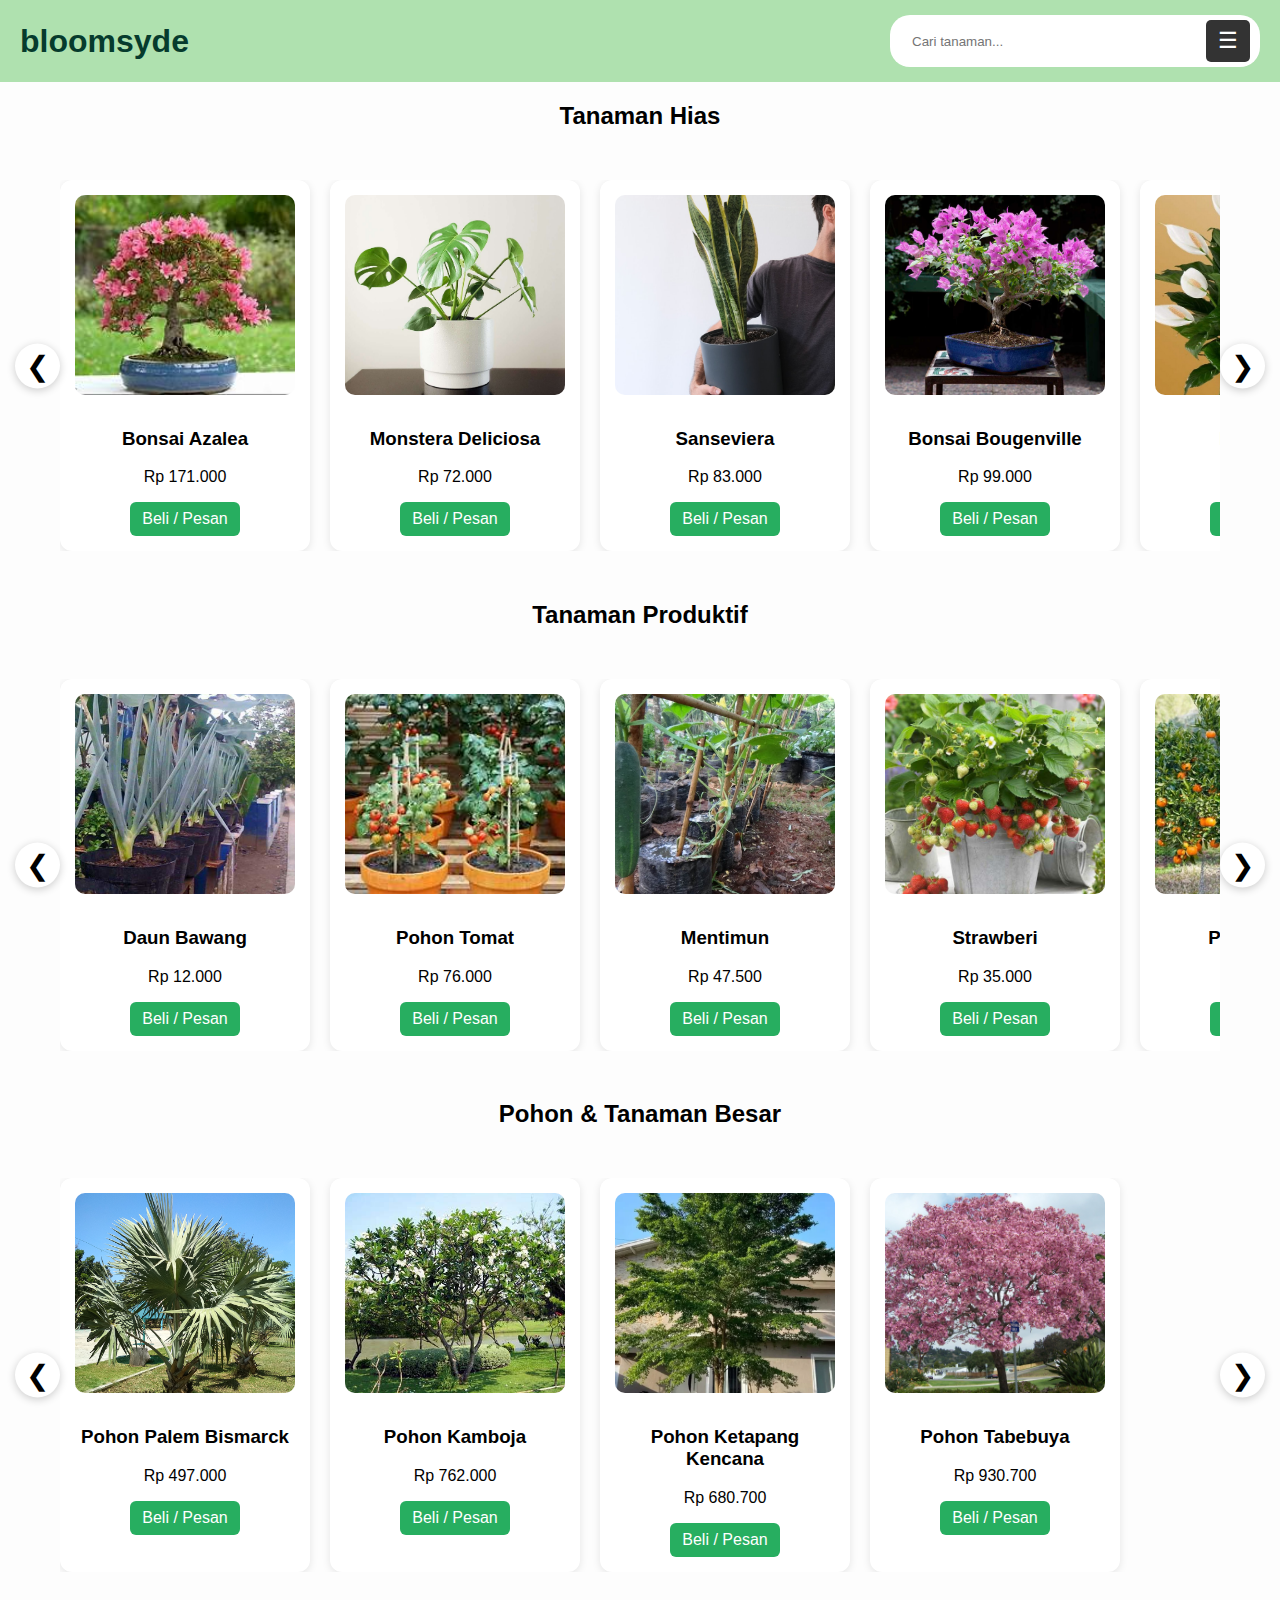
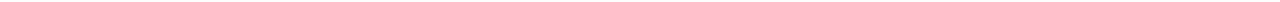
<file: bs.html>
<!DOCTYPE html>
<html lang="id">
  <head>
    <meta charset="UTF-8" />
    <meta name="viewport" content="width=device-width, initial-scale=1.0" />
    <title>Belanja Sekarang</title>
    <style>
      body {
        font-family: Arial, sans-serif;
        margin: 0;
        padding: 0;
        background: #fdfdfd;
      }

      nav.navbar {
        display: flex;
        justify-content: space-between;
        align-items: center;
        padding: 15px 20px;
        background: #afe1af;
        color: #063b2d;
      }
      nav h1 {
        margin: 0;
      }

      .search-container {
        display: flex;
        align-items: center;
        background: white;
        border-radius: 20px;
        padding: 5px 10px;
        width: 350px;
      }
      .search-container input {
        padding: 8px 12px;
        border-radius: 20px;
        border: none;
        outline: none;
        width: 100%;
      }
      .hamburger-menu {
        font-size: 22px;
        cursor: pointer;
        background: #333;
        color: white;
        padding: 8px 12px;
        border-radius: 5px;
        margin-left: 10px;
      }
      .hamburger-menu:hover {
        background: #555;
      }

      .sidebar {
        position: fixed;
        top: 0;
        left: -250px;
        width: 250px;
        height: 100%;
        background: #333;
        color: white;
        padding-top: 60px;
        transition: left 0.3s ease;
        z-index: 1000;
      }
      .sidebar a {
        display: block;
        padding: 12px 20px;
        color: white;
        text-decoration: none;
      }
      .sidebar a:hover {
        background: #444;
      }
      .sidebar.active {
        left: 0;
      }

      .overlay {
        position: fixed;
        top: 0;
        left: 0;
        width: 100%;
        height: 100%;
        background: rgba(0, 0, 0, 0.4);
        display: none;
        z-index: 500;
      }
      .overlay.active {
        display: block;
      }

      .carousel-container {
        position: relative;
        padding: 30px 60px;
      }
      .product-list {
        display: flex;
        gap: 20px;
        overflow-x: auto;
        scroll-behavior: smooth;
        scroll-snap-type: x mandatory;
      }
      .product-list::-webkit-scrollbar {
        display: none;
      }

      .product-card {
        flex: 0 0 auto;
        width: 220px;
        background: #fff;
        border-radius: 12px;
        box-shadow: 0 2px 8px rgba(0, 0, 0, 0.1);
        text-align: center;
        padding: 15px;
        scroll-snap-align: start;
        transition: transform 0.3s, box-shadow 0.3s;
        cursor: pointer;
      }
      .product-card:hover {
        transform: scale(1.05);
        box-shadow: 0 6px 16px rgba(0, 0, 0, 0.2);
      }
      .product-card img {
        width: 100%;
        height: 200px;
        object-fit: cover;
        border-radius: 10px;
        margin-bottom: 10px;
        transition: transform 0.3s;
      }
      .product-card:hover img {
        transform: scale(1.1);
      }

      .btn-beli {
        display: inline-block;
        background: #27ae60;
        color: white;
        padding: 8px 12px;
        border-radius: 6px;
        text-decoration: none;
        transition: 0.3s;
      }
      .btn-beli:hover {
        background: #2ecc71;
        transform: scale(1.05);
      }

      .arrow {
        position: absolute;
        top: 50%;
        transform: translateY(-50%);
        background: #fff;
        border: none;
        font-size: 28px;
        cursor: pointer;
        width: 45px;
        height: 45px;
        border-radius: 50%;
        box-shadow: 0 2px 8px rgba(0, 0, 0, 0.2);
        display: flex;
        align-items: center;
        justify-content: center;
      }
      .arrow.left {
        left: 15px;
      }
      .arrow.right {
        right: 15px;
      }
      .arrow:hover {
        background: #27ae60;
        color: #fff;
        transform: translateY(-50%) scale(1.1);
      }
    </style>
  </head>
  <body>
    <!-- Navbar -->
    <nav class="navbar">
      <h1>bloomsyde</h1>
      <div class="search-container">
        <input type="text" placeholder="Cari tanaman..." />
        <span class="hamburger-menu" onclick="toggleMenu()">☰</span>
      </div>
    </nav>

    <!-- Sidebar -->
    <div id="sidebar" class="sidebar">
      <a href="index.html">🏠 Home</a>
      <a href="k.html">🛒 Keranjang</a>
      <a href="index.html#about">📑 Tentang Kami</a>
      <a href="index.html#contact">📞 Kontak</a>
    </div>
    <div class="overlay" id="overlay" onclick="toggleMenu()"></div>

    <!-- Tanaman Hias -->
    <h2 style="text-align: center">Tanaman Hias</h2>
    <section class="carousel-container">
      <button class="arrow left" onclick="scrollLeft('productList1')">
        &#10094;
      </button>
      <div class="product-list" id="productList1">
        <div class="product-card">
          <img src="OIP1.jpeg" alt="azalea" />
          <h3>Bonsai Azalea</h3>
          <p class="price">Rp 171.000</p>
          <a
            href="transaksi.html?produk=Bonsai%20Azalea&harga=171000&gambar=OIP1.jpeg"
            class="btn-beli"
            >Beli / Pesan</a
          >
        </div>
        <div class="product-card">
          <img src="Monstera-in-Sawyer-Pot-Large.jpg" alt="deliciosa" />
          <h3>Monstera Deliciosa</h3>
          <p class="price">Rp 72.000</p>
          <a
            href="transaksi.html?produk=Monstera%20Deliciosa&harga=72000&gambar=Monstera-in-Sawyer-Pot-Large.jpg"
            class="btn-beli"
            >Beli / Pesan</a
          >
        </div>

        <div class="product-card">
          <img src="lm.jpg" alt="Sanseviera " />
          <h3>Sanseviera</h3>
          <p class="price">Rp 83.000</p>
          <a
            href="transaksi.html?produk=Sanseviera&harga=83000&gambar=lm.jpg"
            class="btn-beli"
            >Beli / Pesan</a
          >
        </div>

        <div class="product-card">
          <img src="PHG0718Bonsaitree08.jpg" alt="bougenville" />
          <h3>Bonsai Bougenville</h3>
          <p class="price">Rp 99.000</p>
          <a
            href="transaksi.html?produk=Bonsai%20Bougenville&harga=99000&gambar=PHG0718Bonsaitree08.jpg"
            class="btn-beli"
            >Beli / Pesan</a
          >
        </div>

        <div class="product-card">
          <img src="spathiphyllum-peace-lily.jpg" alt="lily" />
          <h3>Peace Lily</h3>
          <p class="price">Rp 58.000</p>
          <a
            href="transaksi.html?produk=Peace%20Lily&harga=58000&gambar=spathiphyllum-peace-lily.jpg"
            class="btn-beli"
            >Beli / Pesan</a
          >
        </div>

        <div class="product-card">
          <img src="Monstera-Siltepecana-El-Salvador.jpg" alt="monstera" />
          <h3>Monstera Siltepecana</h3>
          <p class="price">Rp 159.000</p>
          <a
            href="transaksi.html?produk=Monstera%20Siltepecana&harga=159000&gambar=Monstera-Siltepecana-El-Salvador.jpg"
            class="btn-beli"
            >Beli / Pesan</a
          >
        </div>

        <div class="product-card">
          <img src="ct.jpg" alt="kaktus-mini" />
          <h3>Kaktus Mini</h3>
          <p class="price">Rp 24.790</p>
          <a
            href="transaksi.html?produk=Kaktus%20Mini&harga=24790&gambar=ct.jpg"
            class="btn-beli"
            >Beli / Pesan</a
          >
        </div>
      </div>
      <button class="arrow right" onclick="scrollRight('productList1')">
        &#10095;
      </button>
    </section>

    <!-- Tanaman Produktif -->
    <h2 style="text-align: center">Tanaman Produktif</h2>
    <section class="carousel-container">
      <button class="arrow left" onclick="scrollLeft('productList2')">
        &#10094;
      </button>
      <div class="product-list" id="productList2">
        <div class="product-card">
          <img src="cara-menanam-daun-bawang-di-pot.jpg" alt="daun" />
          <h3>Daun Bawang</h3>
          <p class="price">Rp 12.000</p>
          <a
            href="transaksi.html?produk=Daun%20Bawang&harga=12000&gambar=cara-menanam-daun-bawang-di-pot.jpg"
            class="btn-beli"
            >Beli / Pesan</a
          >
        </div>

        <div class="product-card">
          <img src="OIP.jpeg" alt="tomat" />
          <h3>Pohon Tomat</h3>
          <p class="price">Rp 76.000</p>
          <a
            href="transaksi.html?produk=Pohon%20Tomat&harga=76000&gambar=OIP.jpeg"
            class="btn-beli"
          >
            Beli / Pesan
          </a>
        </div>

        <div class="product-card">
          <img src="maxresdefault.jpg" alt="timun " />
          <h3>Mentimun</h3>
          <p class="price">Rp 47.500</p>
          <a
            href="transaksi.html?produk=Mentimun&harga=47500&gambar=maxresdefault.jpg"
            class="btn-beli"
            >Beli / Pesan</a
          >
        </div>

        <div class="product-card">
          <img src="026441f17b346a14604582d76f8dc821.jpg" alt="strawberi" />
          <h3>Strawberi</h3>
          <p class="price">Rp 35.000</p>
          <a
            href="transaksi.html?produk=Strawberi&harga=35000&gambar=026441f17b346a14604582d76f8dc821.jpg"
            class="btn-beli"
            >Beli / Pesan</a
          >
        </div>

        <div class="product-card">
          <img src="pohon-jeruk.jpg" alt="jeruk" />
          <h3>Pohon Jeruk</h3>
          <p class="price">Rp 169.000</p>
          <a
            href="transaksi.html?produk=Pohon%20Jeruk&harga=169000&gambar=pohon-jeruk.jpg"
            class="btn-beli"
          >
            Beli / Pesan
          </a>
        </div>

        <div class="product-card">
          <img src="cabe.jpg" alt="cabe" />
          <h3>Pohon Cabai</h3>
          <p class="price">Rp 57.000</p>
          <a
            href="transaksi.html?produk=Pohon%20Cabai&harga=57000&gambar=cabe.jpg"
            class="btn-beli"
          >
            Beli / Pesan
          </a>
        </div>
      </div>
      <button class="arrow right" onclick="scrollRight('productList2')">
        &#10095;
      </button>
    </section>

    <!-- Pohon & Tanaman Besar -->
    <h2 style="text-align: center">Pohon & Tanaman Besar</h2>
    <section class="carousel-container">
      <button class="arrow left" onclick="scrollLeft('productList3')">
        &#10094;
      </button>
      <div class="product-list" id="productList3">
        <div class="product-card">
          <img src="1614309913.png" alt="palem" />
          <h3>Pohon Palem Bismarck</h3>
          <p class="price">Rp 497.000</p>
          <a
            href="transaksi.html?produk=Pohon%20Palem%20Bismarck&harga=497000&gambar=1614309913.png"
            class="btn-beli"
            >Beli / Pesan</a
          >
        </div>

        <div class="product-card">
          <img src="pk.jpg" alt="kamboja" />
          <h3>Pohon Kamboja</h3>
          <p class="price">Rp 762.000</p>
          <a
            href="transaksi.html?produk=Pohon%20Kamboja&harga=762000&gambar=pk.jpg"
            class="btn-beli"
          >
            Beli / Pesan
          </a>
        </div>

        <div class="product-card">
          <img
            src="pohon-ketapang-kencana-naikkan-nilai-properti-688x1024.webp"
            alt="ketapang"
          />
          <h3>Pohon Ketapang Kencana</h3>
          <p class="price">Rp 680.700</p>
          <a
            href="transaksi.html?produk=Pohon%20Ketapang%20Kencana&harga=680700&gambar=pohon-ketapang-kencana-naikkan-nilai-properti-688x1024.webp"
            class="btn-beli"
          >
            Beli / Pesan
          </a>
        </div>

        <div class="product-card">
          <img src="jual-pohon-tabebuya-di-bandung.jpg" alt="tabebuya" />
          <h3>Pohon Tabebuya</h3>
          <p class="price">Rp 930.700</p>
          <a
            href="transaksi.html?produk=Pohon%20Tabebuya&harga=930700&gambar=jual-pohon-tabebuya-di-bandung.jpg"
            class="btn-beli"
          >
            Beli / Pesan
          </a>
        </div>
      </div>
      <button class="arrow right" onclick="scrollRight('productList3')">
        &#10095;
      </button>
    </section>

    <script>
      function toggleMenu() {
        document.getElementById("sidebar").classList.toggle("active");
        document.getElementById("overlay").classList.toggle("active");
      }
      function scrollLeft(id) {
        document
          .getElementById(id)
          .scrollBy({ left: -250, behavior: "smooth" });
      }
      function scrollRight(id) {
        document.getElementById(id).scrollBy({ left: 250, behavior: "smooth" });
      }
    </script>
  </body>
</html>
</file>
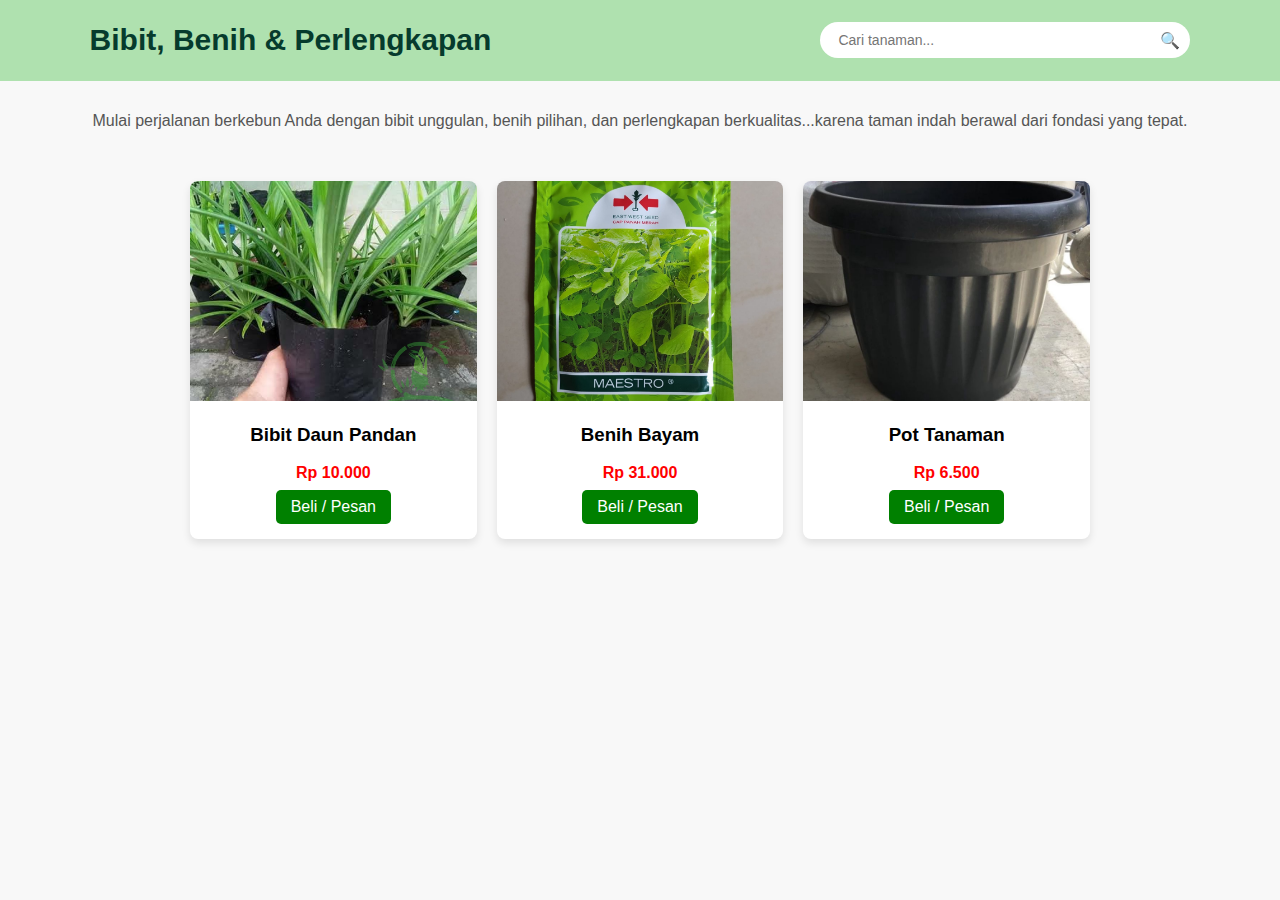
<file: bt.html>
<!DOCTYPE html>
<html lang="id">
  <head>
    <meta charset="UTF-8" />
    <meta name="viewport" content="width=device-width, initial-scale=1.0" />
    <title>Bibit, Benih & Perlengkapan</title>
    <link rel="stylesheet" href="produk.css" />
  </head>
  <body>
    <!-- Navbar -->
    <nav class="navbar">
      <div class="navbar-title">
        <h1>Bibit, Benih & Perlengkapan</h1>
      </div>
      <div class="search-container">
        <input
          type="text"
          id="searchInput"
          placeholder="Cari tanaman..."
          onkeyup="cariProduk()"
        />
        <span class="search-icon">🔍</span>
      </div>
    </nav>

    <!-- Deskripsi -->
    <header class="page-description">
      <p>
        Mulai perjalanan berkebun Anda dengan bibit unggulan, benih pilihan, dan
        perlengkapan berkualitas...karena taman indah berawal dari fondasi yang
        tepat.
      </p>
    </header>

    <!-- Daftar Produk -->
    <section class="product-list" id="productList">
      <div class="product-card">
        <img src="pandan.jpeg" alt="pandan" />
        <h3>Bibit Daun Pandan</h3>
        <p class="price">Rp 10.000</p>
        <a
          href="transaksi.html?produk=Bibit%20Daun%20Pandan&harga=10000&gambar=pandan.jpeg"
          class="btn-beli"
        >
          Beli / Pesan
        </a>
      </div>

      <div class="product-card">
        <img src="bayam.jpeg" alt="bayam" />
        <h3>Benih Bayam</h3>
        <p class="price">Rp 31.000</p>
        <a
          href="transaksi.html?produk=Benih%20Bayam&harga=31000&gambar=bayam.jpeg"
          class="btn-beli"
        >
          Beli / Pesan
        </a>
      </div>

      <div class="product-card">
        <img src="pot.jpeg" alt="pot" />
        <h3>Pot Tanaman</h3>
        <p class="price">Rp 6.500</p>

        <a
          href="transaksi.html?produk=Pot%20Tanaman&harga=6500&gambar=pot.jpeg"
          class="btn-beli"
        >
          Beli / Pesan
        </a>
      </div>
    </section>

    <script>
      function cariProduk() {
        let input = document.getElementById("searchInput").value.toLowerCase();
        let cards = document.getElementsByClassName("product-card");
        for (let i = 0; i < cards.length; i++) {
          let title = cards[i]
            .getElementsByTagName("h3")[0]
            .innerText.toLowerCase();
          cards[i].style.display = title.includes(input) ? "" : "none";
        }
      }
    </script>
  </body>
</html>
</file>
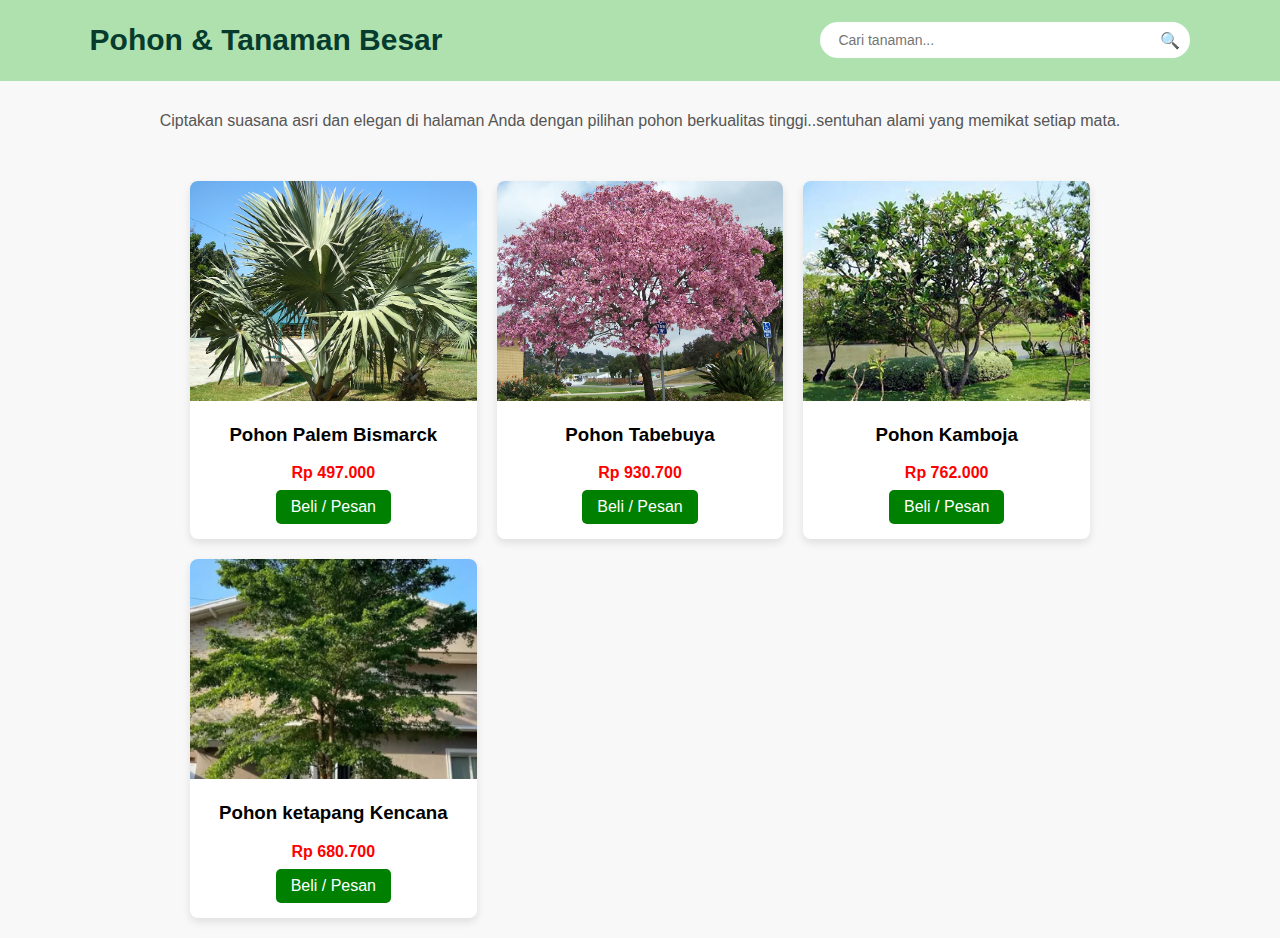
<file: pb.html>
<!DOCTYPE html>
<html lang="id">
  <head>
    <meta charset="UTF-8" />
    <meta name="viewport" content="width=device-width, initial-scale=1.0" />
    <title>Kategori Pohon & Tanaman Besar</title>
    <link rel="stylesheet" href="produk.css" />
  </head>
  <body>
    <!-- Navbar -->
    <nav class="navbar">
      <div class="navbar-title">
        <h1>Pohon & Tanaman Besar</h1>
      </div>
      <div class="search-container">
        <input
          type="text"
          id="searchInput"
          placeholder="Cari tanaman..."
          onkeyup="cariProduk()"
        />
        <span class="search-icon">🔍</span>
      </div>
    </nav>

    <!-- Deskripsi -->
    <header class="page-description">
      <p>
        Ciptakan suasana asri dan elegan di halaman Anda dengan pilihan pohon
        berkualitas tinggi..sentuhan alami yang memikat setiap mata.
      </p>
    </header>

    <!-- Daftar Produk -->
    <section class="product-list" id="productList">
      <div class="product-card">
        <img src="1614309913.png" alt="palem" />
        <h3>Pohon Palem Bismarck</h3>
        <p class="price">Rp 497.000</p>
        <a
          href="transaksi.html?produk=Pohon%20Palem%20Bismarck&harga=497000&gambar=1614309913.png"
          class="btn-beli"
        >
          Beli / Pesan
        </a>
      </div>

      <div class="product-card">
        <img src="jual-pohon-tabebuya-di-bandung.jpg" alt="ketapang" />
        <h3>Pohon Tabebuya</h3>
        <p class="price">Rp 930.700</p>

        <a
          href="transaksi.html?produk=Pohon%20Tabebuya&harga=930700&gambar=jual-pohon-tabebuya-di-bandung.jpg"
          class="btn-beli"
        >
          Beli / Pesan
        </a>
      </div>

      <div class="product-card">
        <img src="pk.jpg" alt="kamboja" />
        <h3>Pohon Kamboja</h3>
        <p class="price">Rp 762.000</p>
        <a
          href="transaksi.html?produk=Pohon%20Kamboja&harga=762000&gambar=pk.jpg"
          class="btn-beli"
        >
          Beli / Pesan
        </a>
      </div>

      <div class="product-card">
        <img
          src="pohon-ketapang-kencana-naikkan-nilai-properti-688x1024.webp"
          alt="ketapang"
        />
        <h3>Pohon ketapang Kencana</h3>
        <p class="price">Rp 680.700</p>

        <a
          href="transaksi.html?produk=Pohon%20Ketapang%20Kencana&harga=680700&gambar=/pohon-ketapang-kencana-naikkan-nilai-properti-688x1024.webp"
          class="btn-beli"
        >
          Beli / Pesan
        </a>
      </div>
    </section>

    <script>
      function cariProduk() {
        let input = document.getElementById("searchInput").value.toLowerCase();
        let cards = document.getElementsByClassName("product-card");
        for (let i = 0; i < cards.length; i++) {
          let title = cards[i]
            .getElementsByTagName("h3")[0]
            .innerText.toLowerCase();
          cards[i].style.display = title.includes(input) ? "" : "none";
        }
      }
    </script>
  </body>
</html>
</file>
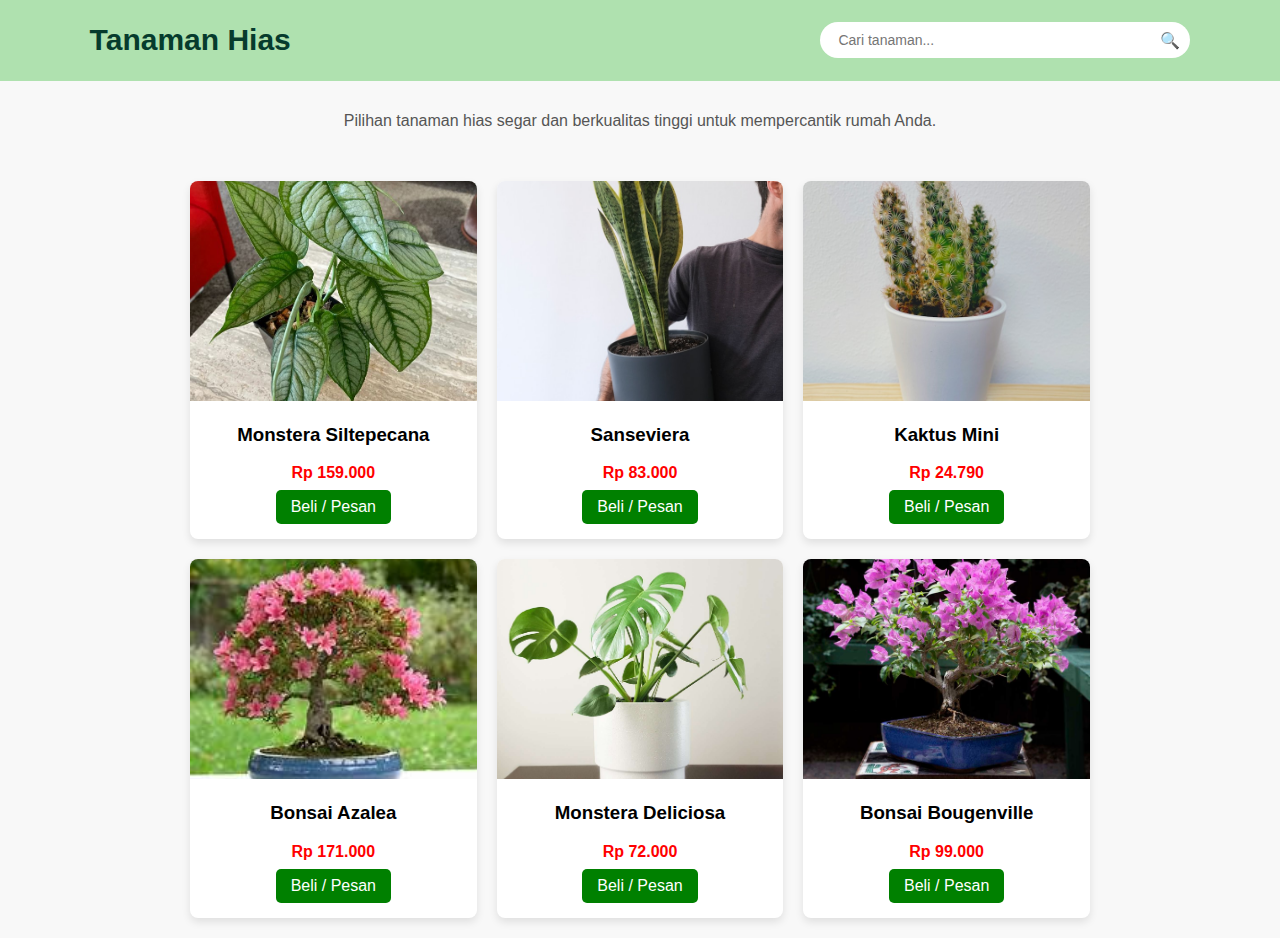
<file: th.html>
<!DOCTYPE html>
<html lang="id">
  <head>
    <meta charset="UTF-8" />
    <meta name="viewport" content="width=device-width, initial-scale=1.0" />
    <title>Kategori Tanaman Hias</title>
    <link rel="stylesheet" href="produk.css" />
  </head>
  <body>
    <!-- Navbar -->
    <nav class="navbar">
      <div class="navbar-title">
        <h1>Tanaman Hias</h1>
      </div>
      <div class="search-container">
        <input
          type="text"
          id="searchInput"
          placeholder="Cari tanaman..."
          onkeyup="cariProduk()"
        />
        <span class="search-icon">🔍</span>
      </div>
    </nav>

    <!-- Deskripsi -->
    <header class="page-description">
      <p>
        Pilihan tanaman hias segar dan berkualitas tinggi untuk mempercantik
        rumah Anda.
      </p>
    </header>

    <!-- Daftar Produk -->
    <section class="product-list" id="productList">
      <div class="product-card">
        <img src="Monstera-Siltepecana-El-Salvador.jpg" alt="monstera" />
        <h3>Monstera Siltepecana</h3>
        <p class="price">Rp 159.000</p>
        <a
          href="transaksi.html?produk=Monstera%20Siltepecana&harga=159000&gambar=img/Monstera-Siltepecana-El-Salvador.jpg"
          class="btn-beli"
        >
          Beli / Pesan
        </a>
      </div>

      <div class="product-card">
        <img src="lm.jpg" alt="Sanseviera " />
        <h3>Sanseviera</h3>
        <p class="price">Rp 83.000</p>
        <a
          href="transaksi.html?produk=Sanseviera&harga=83000&gambar=lm.jpg"
          class="btn-beli"
        >
          Beli / Pesan
        </a>
      </div>

      <div class="product-card">
        <img src="ct.jpg" alt="kaktus-mini" />
        <h3>Kaktus Mini</h3>
        <p class="price">Rp 24.790</p>

        <a
          href="transaksi.html?produk=Kaktus%20Mini&harga=24790&gambar=ct.jpg"
          class="btn-beli"
        >
          Beli / Pesan
        </a>
      </div>

      <div class="product-card">
        <img src="OIP1.jpeg" alt="azalea" />
        <h3>Bonsai Azalea</h3>
        <p class="price">Rp 171.000</p>
        <a
          href="transaksi.html?produk=Bonsai%20Azalea&harga=171000&gambar=OIP1.jpeg"
          class="btn-beli"
          >Beli / Pesan</a
        >
      </div>

      <div class="product-card">
        <img src="Monstera-in-Sawyer-Pot-Large.jpg" alt="deliciosa" />
        <h3>Monstera Deliciosa</h3>
        <p class="price">Rp 72.000</p>
        <a
          href="transaksi.html?produk=Monstera%20Deliciosa&harga=72000&gambar=Monstera-in-Sawyer-Pot-Large.jpg"
          class="btn-beli"
          >Beli / Pesan</a
        >
      </div>

      <div class="product-card">
        <img src="PHG0718Bonsaitree08.jpg" alt="bougenville" />
        <h3>Bonsai Bougenville</h3>
        <p class="price">Rp 99.000</p>
        <a
          href="transaksi.html?produk=Bonsai%20Bougenville&harga=99000&gambar=PHG0718Bonsaitree08.jpg"
          class="btn-beli"
          >Beli / Pesan</a
        >
      </div>
    </section>

    <script>
      function cariProduk() {
        let input = document.getElementById("searchInput").value.toLowerCase();
        let cards = document.getElementsByClassName("product-card");
        for (let i = 0; i < cards.length; i++) {
          let title = cards[i]
            .getElementsByTagName("h3")[0]
            .innerText.toLowerCase();
          cards[i].style.display = title.includes(input) ? "" : "none";
        }
      }
    </script>
  </body>
</html>
</file>
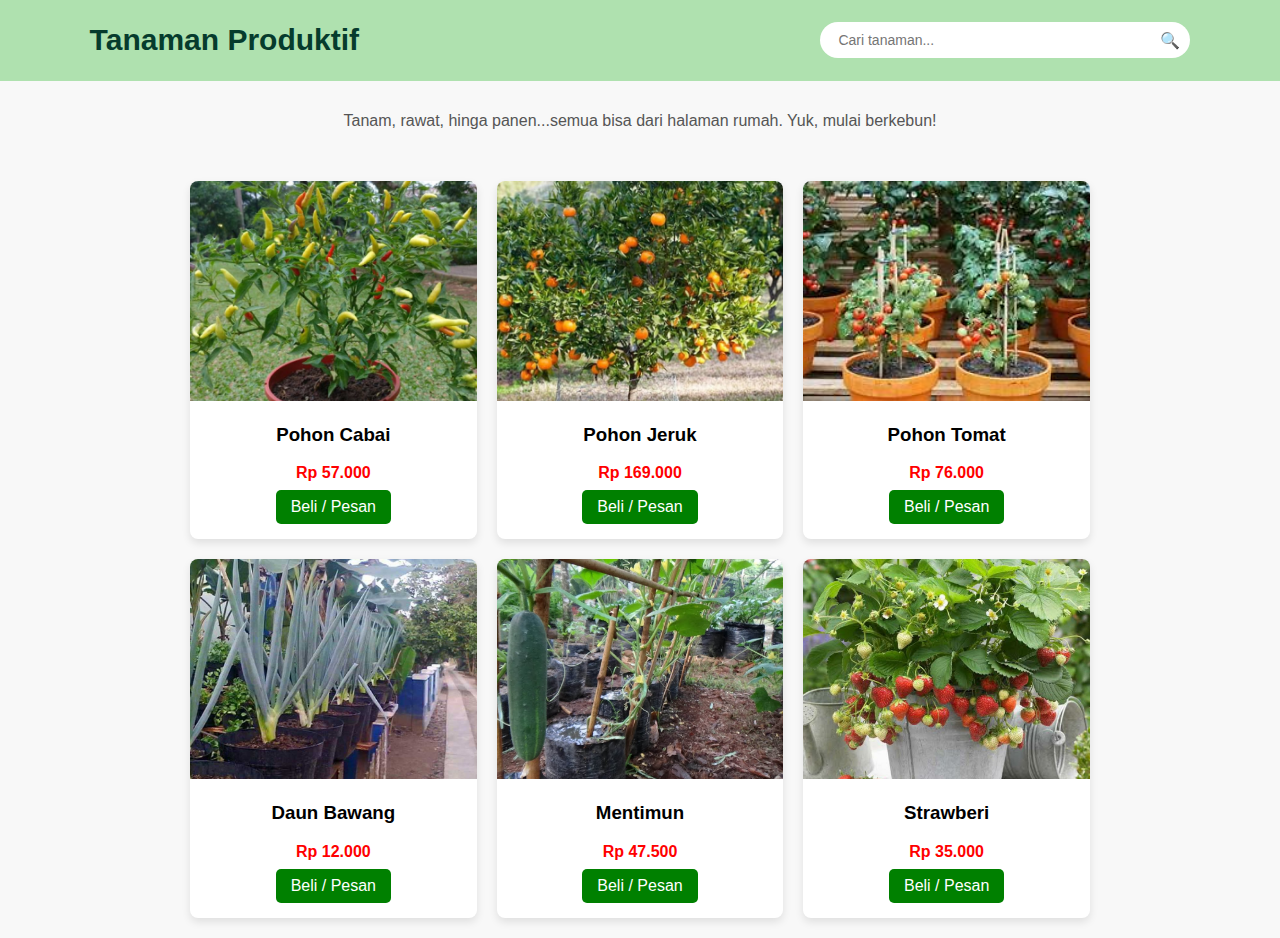
<file: tp.html>
<!DOCTYPE html>
<html lang="id">
  <head>
    <meta charset="UTF-8" />
    <meta name="viewport" content="width=device-width, initial-scale=1.0" />
    <title>Kategori Tanaman Produktif</title>
    <link rel="stylesheet" href="produk.css" />
  </head>
  <body>
    <!-- Navbar -->
    <nav class="navbar">
      <div class="navbar-title">
        <h1>Tanaman Produktif</h1>
      </div>
      <div class="search-container">
        <input
          type="text"
          id="searchInput"
          placeholder="Cari tanaman..."
          onkeyup="cariProduk()"
        />
        <span class="search-icon">🔍</span>
      </div>
    </nav>

    <!-- Deskripsi -->
    <header class="page-description">
      <p>
        Tanam, rawat, hinga panen...semua bisa dari halaman rumah. Yuk, mulai
        berkebun!
      </p>
    </header>

    <!-- Daftar Produk -->
    <section class="product-list" id="productList">
      <div class="product-card">
        <img src="cabe.jpg" alt="cabe" />
        <h3>Pohon Cabai</h3>
        <p class="price">Rp 57.000</p>
        <a
          href="transaksi.html?produk=Pohon%20Cabai&harga=57000&gambar=cabe.jpg"
          class="btn-beli"
        >
          Beli / Pesan
        </a>
      </div>

      <div class="product-card">
        <img src="pohon-jeruk.jpg" alt="jeruk" />
        <h3>Pohon Jeruk</h3>
        <p class="price">Rp 169.000</p>
        <a
          href="transaksi.html?produk=Pohon%20Jeruk&harga=169000&gambar=pohon-jeruk.jpg"
          class="btn-beli"
        >
          Beli / Pesan
        </a>
      </div>

      <div class="product-card">
        <img src="OIP.jpeg" alt="tomat" />
        <h3>Pohon Tomat</h3>
        <p class="price">Rp 76.000</p>
        <a
          href="transaksi.html?produk=Pohon%20Tomat&harga=76000&gambar=OIP.jpeg"
          class="btn-beli"
        >
          Beli / Pesan
        </a>
      </div>

      <div class="product-card">
        <img src="cara-menanam-daun-bawang-di-pot.jpg" alt="daun" />
        <h3>Daun Bawang</h3>
        <p class="price">Rp 12.000</p>
        <a
          href="transaksi.html?produk=Daun%20Bawang&harga=12000&gambar=cara-menanam-daun-bawang-di-pot.jpg"
          class="btn-beli"
          >Beli / Pesan</a
        >
      </div>
      <div class="product-card">
        <img src="maxresdefault.jpg" alt="timun " />
        <h3>Mentimun</h3>
        <p class="price">Rp 47.500</p>
        <a
          href="transaksi.html?produk=Mentimun&harga=47500&gambar=maxresdefault.jpg"
          class="btn-beli"
          >Beli / Pesan</a
        >
      </div>

      <div class="product-card">
        <img src="026441f17b346a14604582d76f8dc821.jpg" alt="strawberi" />
        <h3>Strawberi</h3>
        <p class="price">Rp 35.000</p>
        <a
          href="transaksi.html?produk=Strawberi&harga=35000&gambar=026441f17b346a14604582d76f8dc821.jpg"
          class="btn-beli"
          >Beli / Pesan</a
        >
      </div>
    </section>

    <script>
      function cariProduk() {
        let input = document.getElementById("searchInput").value.toLowerCase();
        let cards = document.getElementsByClassName("product-card");
        for (let i = 0; i < cards.length; i++) {
          let title = cards[i]
            .getElementsByTagName("h3")[0]
            .innerText.toLowerCase();
          cards[i].style.display = title.includes(input) ? "" : "none";
        }
      }
    </script>
  </body>
</html>
</file>
<file: produk.css>
body {
  font-family: Arial, sans-serif;
  margin: 0;
  background: #f8f8f8;
}

.navbar {
  display: flex;
  justify-content: space-between;
  align-items: center;
  background: #afe1af;
  color: #063b2d;
  padding: 1.4rem 7%;
  flex-wrap: wrap; /* Biar bisa turun kalau layar kecil */
}

.navbar-title h1 {
  margin: 0;
  font-size: 30px;
}

.search-container {
  display: flex;
  align-items: center;
  background: white;
  border-radius: 20px;
  padding: 5px 10px;
  width: 350px; /* Default laptop */
}

.search-container input {
  border: none;
  outline: none;
  padding: 5px 8px;
  font-size: 14px;
  width: 100%;
}

.search-icon {
  color: #4caf50;
  font-size: 16px;
}

/* Deskripsi */
.page-description {
  text-align: center;
  padding: 15px;
  color: #555;
}

/* Daftar produk */
.product-list {
  display: grid;
  grid-template-columns: repeat(auto-fit, minmax(250px, 1fr));
  gap: 20px;
  padding: 20px;
  max-width: 900px;
  margin: 0 auto;
}

.product-card {
  background: white;
  border-radius: 8px;
  box-shadow: 0 4px 8px rgba(0, 0, 0, 0.1);
  overflow: hidden;
  text-align: center;
  padding-bottom: 15px;
}

.product-card img {
  width: 100%;
  height: 220px;
  object-fit: cover;
}

.price {
  color: red;
  font-weight: bold;
  margin: 8px 0;
}

.btn-beli {
  display: inline-block;
  background: green;
  color: white;
  padding: 8px 15px;
  border-radius: 5px;
  text-decoration: none;
}

.btn-beli:hover {
  background: #afe1af;
}

/* Responsif Tablet */
@media (max-width: 1024px) {
  .search-container {
    width: 280px;
  }
}

/* Responsif HP */
@media (max-width: 768px) {
  .navbar {
    flex-direction: column;
    align-items: flex-start;
  }

  .search-container {
    width: 100%; /* Full di HP */
    margin-top: 10px;
  }
}
</file>
